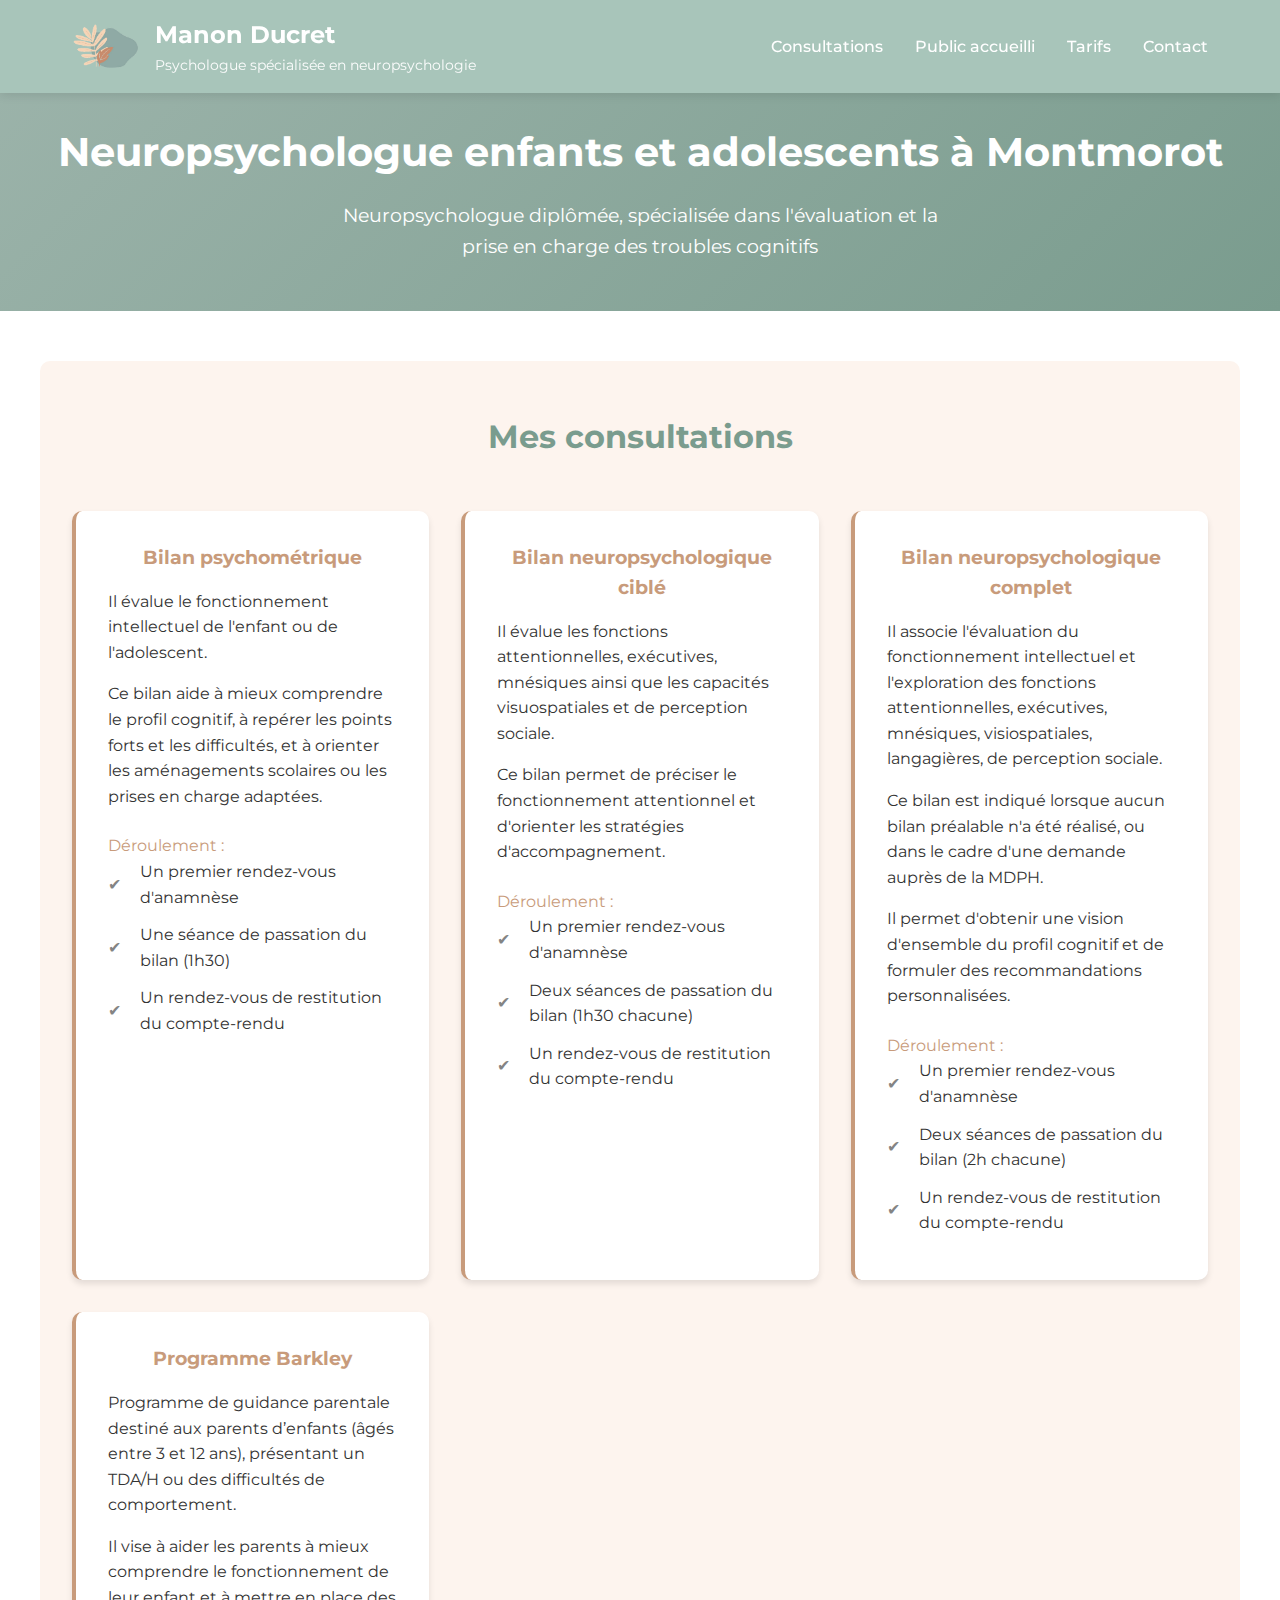
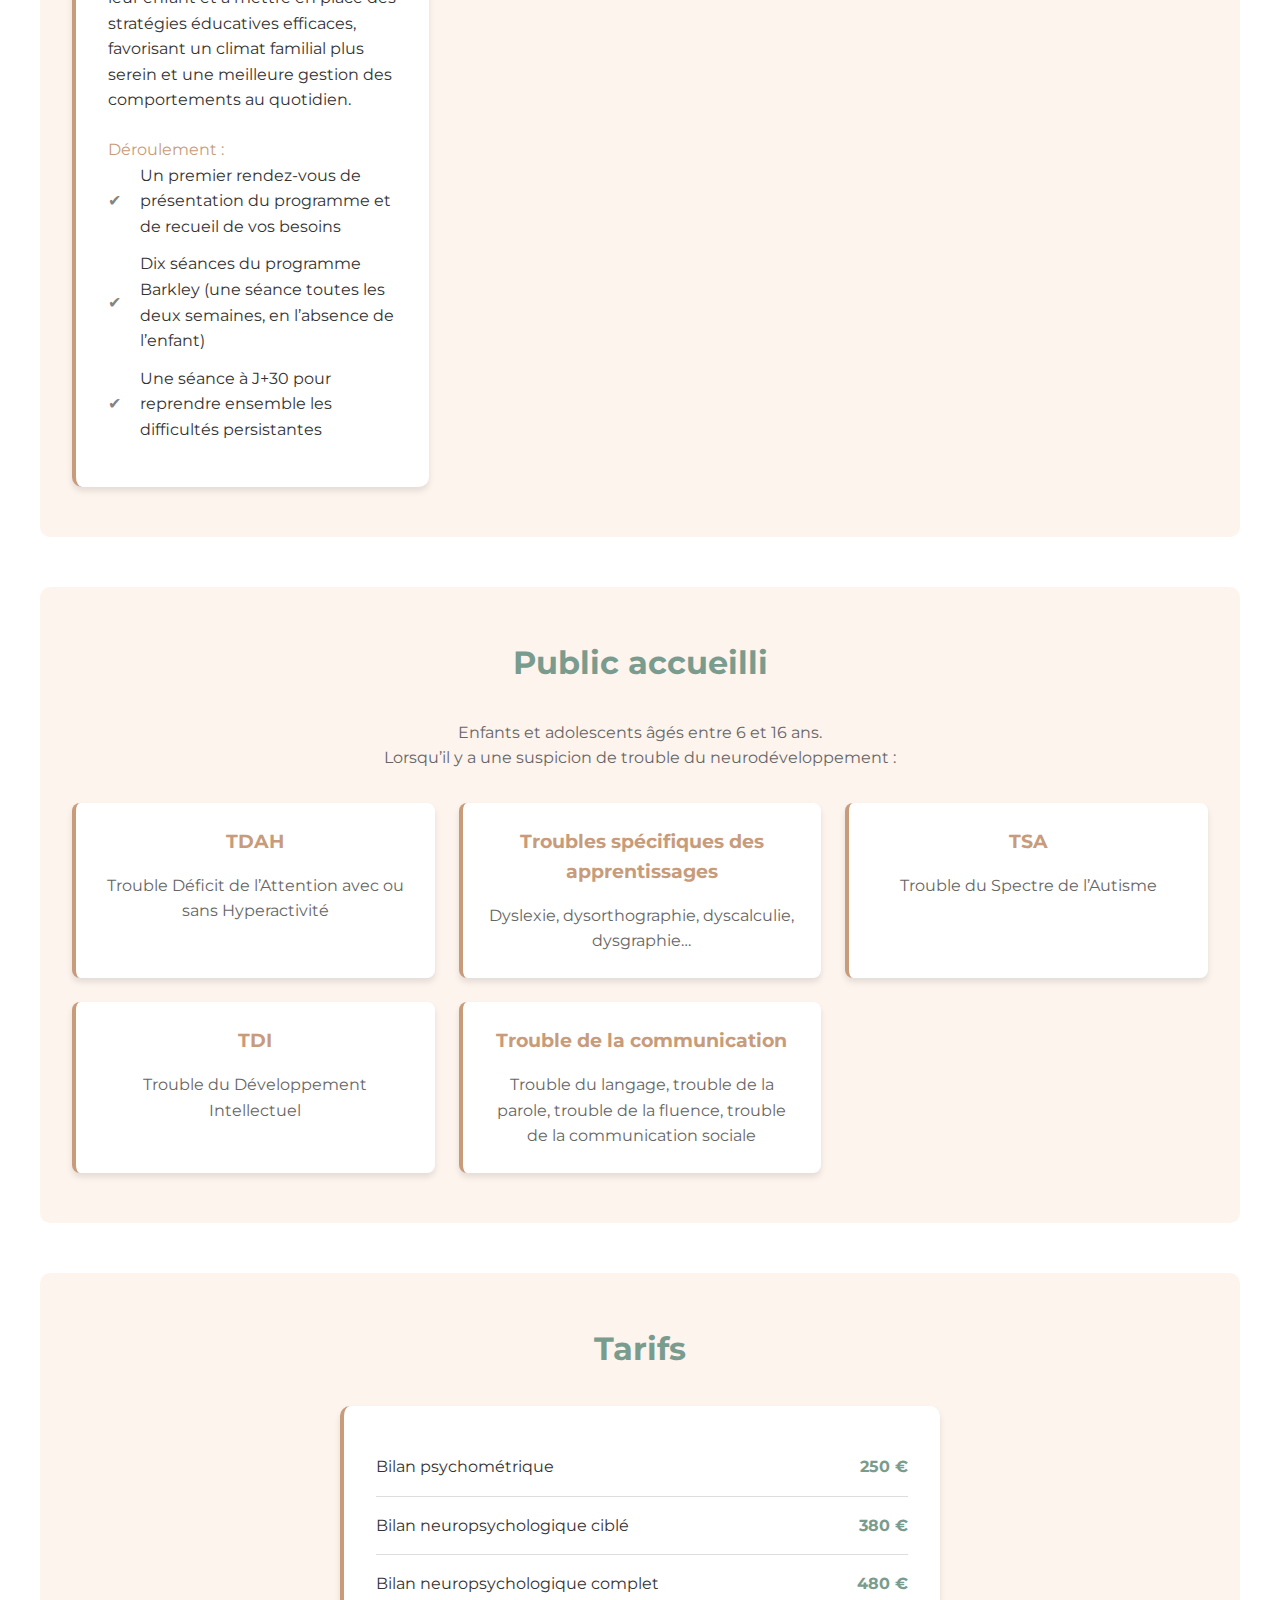
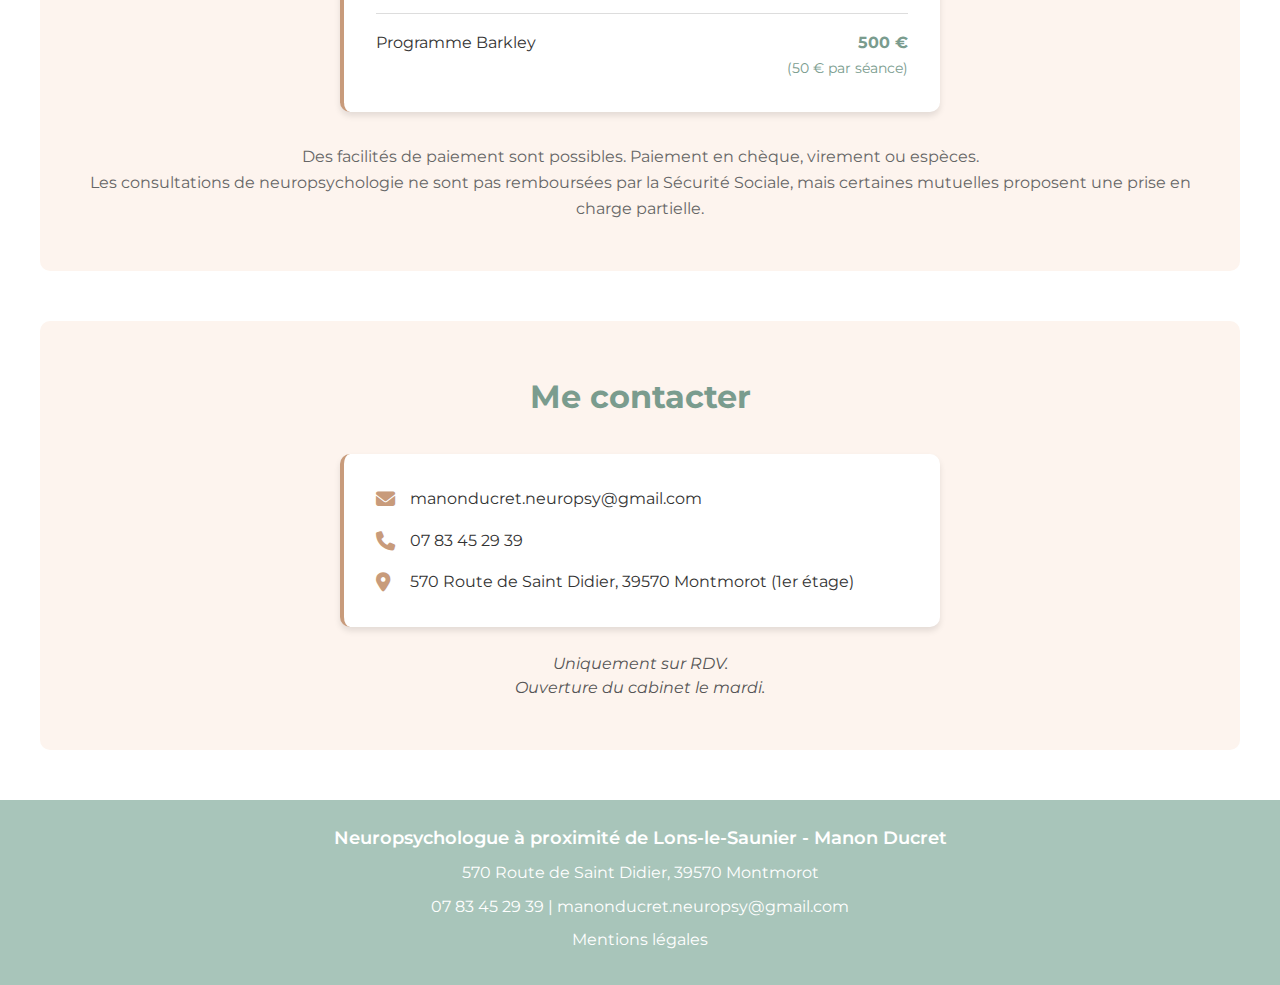
<file: index.html>
<!DOCTYPE html>
<html lang="fr">
<head>
    <meta charset="UTF-8">
    <meta name="viewport" content="width=device-width, initial-scale=1.0">
    <title>Manon Ducret | Neuropsychologue enfants et adolescents à Montmorot</title>
    <meta name="description" content="Neuropsychologue à Montmorot, spécialisée enfants et adolescents. Bilans neuropsychologiques - Programme Barkley. Cabinet dans le Jura, près de Lons-le-Saunier.">
    <link rel="preconnect" href="https://fonts.googleapis.com">
    <link rel="preconnect" href="https://fonts.gstatic.com" crossorigin>
    <link href="https://fonts.googleapis.com/css2?family=Montserrat:wght@400;500;600;700&display=swap" rel="stylesheet">
    <link rel="stylesheet" href="https://cdnjs.cloudflare.com/ajax/libs/font-awesome/6.5.1/css/all.min.css"/>
    <link rel="stylesheet" href="style.css">
</head>
<body>
    <header>
        <nav>
            <a href="index.html" class="logo-link">
                <div class="logo">
                    <img src="logo.png" alt="Logo" class="logo-img">
                    <div class="logo-text">
                        <span class="nom">Manon Ducret</span>
                        <span class="titre">Psychologue spécialisée en neuropsychologie</span>
                    </div>
                </div>
            </a>
            <button class="menu-toggle" aria-label="Menu">
                <span></span>
                <span></span>
                <span></span>
            </button>
            <ul class="nav-menu">
                <li><a href="#consultations">Consultations</a></li>
                <li><a href="#public">Public accueilli</a></li>
                <li><a href="#tarifs">Tarifs</a></li>
                <li><a href="#contact">Contact</a></li>
            </ul>
        </nav>
    </header>

    <div class="hero">
        <h1>Neuropsychologue enfants et adolescents à Montmorot</h1>
        <p>Neuropsychologue diplômée, spécialisée dans l'évaluation et la prise en charge des troubles cognitifs</p>
    </div>

    <section id="consultations">
        <h2>Mes consultations</h2>
        <div class="consultations-grid">
            <div class="consultation-card">
                <h3>Bilan psychométrique</h3>
                <p>Il évalue le fonctionnement intellectuel de l'enfant ou de l'adolescent.</p>
                <p>Ce bilan aide à mieux comprendre le profil cognitif, à repérer les points forts et les difficultés, et à orienter les aménagements scolaires ou les prises en charge adaptées.</p>
                <div class="card-steps">
                    <p class="step-title">Déroulement :</p>
                    <ul class="list">
                        <li>Un premier rendez-vous d'anamnèse</li>
                        <li>Une séance de passation du bilan (1h30)</li>
                        <li>Un rendez-vous de restitution du compte-rendu</li>
                    </ul>
                </div>
            </div>
            <div class="consultation-card">
                <h3>Bilan neuropsychologique ciblé</h3>
                <p>Il évalue les fonctions attentionnelles, exécutives, mnésiques ainsi que les capacités visuospatiales et de perception sociale.</p>
                <p>Ce bilan permet de préciser le fonctionnement attentionnel et d'orienter les stratégies d'accompagnement.</p>
                <div class="card-steps">
                    <p class="step-title">Déroulement :</p>
                    <ul class="list">
                        <li>Un premier rendez-vous d'anamnèse</li>
                        <li>Deux séances de passation du bilan (1h30 chacune)</li>
                        <li>Un rendez-vous de restitution du compte-rendu</li>
                    </ul>
                </div>
            </div>
            <div class="consultation-card">
                <h3>Bilan neuropsychologique complet</h3>
                <p>Il associe l'évaluation du fonctionnement intellectuel et l'exploration des fonctions attentionnelles, exécutives, mnésiques, visiospatiales, langagières, de perception sociale.</p>
                <p>Ce bilan est indiqué lorsque aucun bilan préalable n'a été réalisé, ou dans le cadre d'une demande auprès de la MDPH.</p>
                <p>Il permet d'obtenir une vision d'ensemble du profil cognitif et de formuler des recommandations personnalisées.</p>
                <div class="card-steps">
                    <p class="step-title">Déroulement :</p>
                    <ul class="list">
                        <li>Un premier rendez-vous d'anamnèse</li>
                        <li>Deux séances de passation du bilan (2h chacune)</li>
                        <li>Un rendez-vous de restitution du compte-rendu</li>
                    </ul>
                </div>
            </div>
            <div class="consultation-card">
                <h3>Programme Barkley</h3>
                <p>Programme de guidance parentale destiné aux parents
                    d’enfants (âgés entre 3 et 12 ans), présentant un TDA/H ou des difficultés de comportement.</p>
                <p>Il vise à aider les parents à mieux comprendre le fonctionnement de leur enfant et à mettre
                    en place des stratégies éducatives efficaces, favorisant un climat familial plus serein et une
                    meilleure gestion des comportements au quotidien.</p>
                <div class="card-steps">
                    <p class="step-title">Déroulement :</p>
                    <ul class="list">
                        <li>Un premier rendez-vous de présentation du programme et de recueil de vos besoins</li>
                        <li>Dix séances du programme Barkley (une séance toutes les deux semaines, en
                            l’absence de l’enfant)</li>
                        <li>Une séance à J+30 pour reprendre ensemble les difficultés persistantes</li>
                    </ul>
                </div>
            </div>
        </div>
    </section>

    <section id="public">
        <h2>Public accueilli</h2>
        <p>
            Enfants et adolescents âgés entre 6 et 16 ans.
        </p>
        <p>Lorsqu’il y a une suspicion de trouble du neurodéveloppement :</p>
        <div class="public-list">
            <div class="public-item">
                <h3>TDAH</h3>
                <p>Trouble Déficit de l’Attention avec ou sans Hyperactivité</p>
            </div>
            <div class="public-item">
                <h3>Troubles spécifiques des apprentissages</h3>
                <p>Dyslexie, dysorthographie, dyscalculie, dysgraphie…</p>
            </div>
            <div class="public-item">
                <h3>TSA</h3>
                <p>Trouble du Spectre de l’Autisme</p>
            </div>
            <div class="public-item">
                <h3>TDI</h3>
                <p>Trouble du Développement Intellectuel</p>
            </div>
            <div class="public-item">
                <h3>Trouble de la communication</h3>
                <p>Trouble du langage, trouble de la parole, trouble de la fluence, trouble de la communication sociale</p>
            </div>
        </div>
    </section>

    <section id="tarifs">
        <h2>Tarifs</h2>
        <div class="tarifs-container">
            <div class="tarif-item">
                <span>Bilan psychométrique</span>
                <span class="tarif-price">250 €</span>
            </div>
            <div class="tarif-item">
                <span>Bilan neuropsychologique ciblé</span>
                <span class="tarif-price">380 €</span>
            </div>
            <div class="tarif-item">
                <span>Bilan neuropsychologique complet</span>
                <span class="tarif-price">480 €</span>
            </div>
            <div class="tarif-item">
                <span class="tarif-title">Programme Barkley</span>
                <span class="tarif-price">
                    <span class="main-price">500 €</span>
                    <span class="tarif-subprice">(50 € par séance)</span>
                </span>
            </div>
        </div>
        <p>Des facilités de paiement sont possibles. Paiement en chèque, virement ou espèces.</p>
        <p>Les consultations de neuropsychologie ne sont pas remboursées par la Sécurité Sociale, mais certaines mutuelles proposent une prise en charge partielle.</p>        
    </section>

    <section id="contact">
        <h2>Me contacter</h2>
        <div class="contact-container">
            <p class="contact-item">
                <i class="fa-solid fa-envelope icon"></i>
                <a href="mailto:manonducret.neuropsy@gmail.com">manonducret.neuropsy@gmail.com</a>
            </p>

            <p class="contact-item">
                <i class="fa-solid fa-phone icon"></i>
                <a href="tel:0783452939">07 83 45 29 39</a>
            </p>

            <p class="contact-item">
                <i class="fa-solid fa-location-dot icon"></i>
                570 Route de Saint Didier, 39570 Montmorot (1er étage)
            </p>
        </div>

        <p class="contact-info">
            Uniquement sur RDV.<br>
            Ouverture du cabinet le mardi.
        </p>
    </section>

    <footer>
        <div class="footer-content">
            <p class="footer-name">Neuropsychologue à proximité de Lons-le-Saunier - Manon Ducret</p>
            <p class="footer-address">570 Route de Saint Didier, 39570 Montmorot</p>
            <p class="footer-contact">
                <a href="tel:0783452939">07 83 45 29 39</a><span class="separator"> | </span><a href="mailto:manonducret.neuropsy@gmail.com">manonducret.neuropsy@gmail.com</a>
            </p>
            <p class="footer-links">
                <a href="mentions-legales.html">Mentions légales</a>
            </p>
        </div>
    </footer>

    <button id="backToTop" class="back-to-top" aria-label="Retour en haut">
        <i class="fa-solid fa-arrow-up"></i>
    </button>

    <script>
        const menuToggle = document.querySelector('.menu-toggle');
        const navMenu = document.querySelector('.nav-menu');
        const backToTopButton = document.getElementById('backToTop');

        menuToggle.addEventListener('click', () => {
            navMenu.classList.toggle('active');
            menuToggle.classList.toggle('active');
        });

        document.querySelectorAll('.nav-menu a').forEach(link => {
            link.addEventListener('click', () => {
                navMenu.classList.remove('active');
                menuToggle.classList.remove('active');
            });
        });

        document.querySelectorAll('a[href^="#"]').forEach(anchor => {
            anchor.addEventListener('click', function (e) {
                e.preventDefault();
                const target = document.querySelector(this.getAttribute('href'));
                if (target) {
                    target.scrollIntoView({
                        behavior: 'smooth',
                        block: 'start'
                    });
                } else {
                    window.scrollTo({
                        top: 0,
                        behavior: 'smooth'
                    });
                }
            });
        });

        window.addEventListener('scroll', () => {
            if (window.scrollY > 300) {
                backToTopButton.classList.add('visible');
            } else {
                backToTopButton.classList.remove('visible');
            }
        });

        backToTopButton.addEventListener('click', () => {
            window.scrollTo({
                top: 0,
                behavior: 'smooth'
            });
        });
    </script>
</body>
</html>
</file>
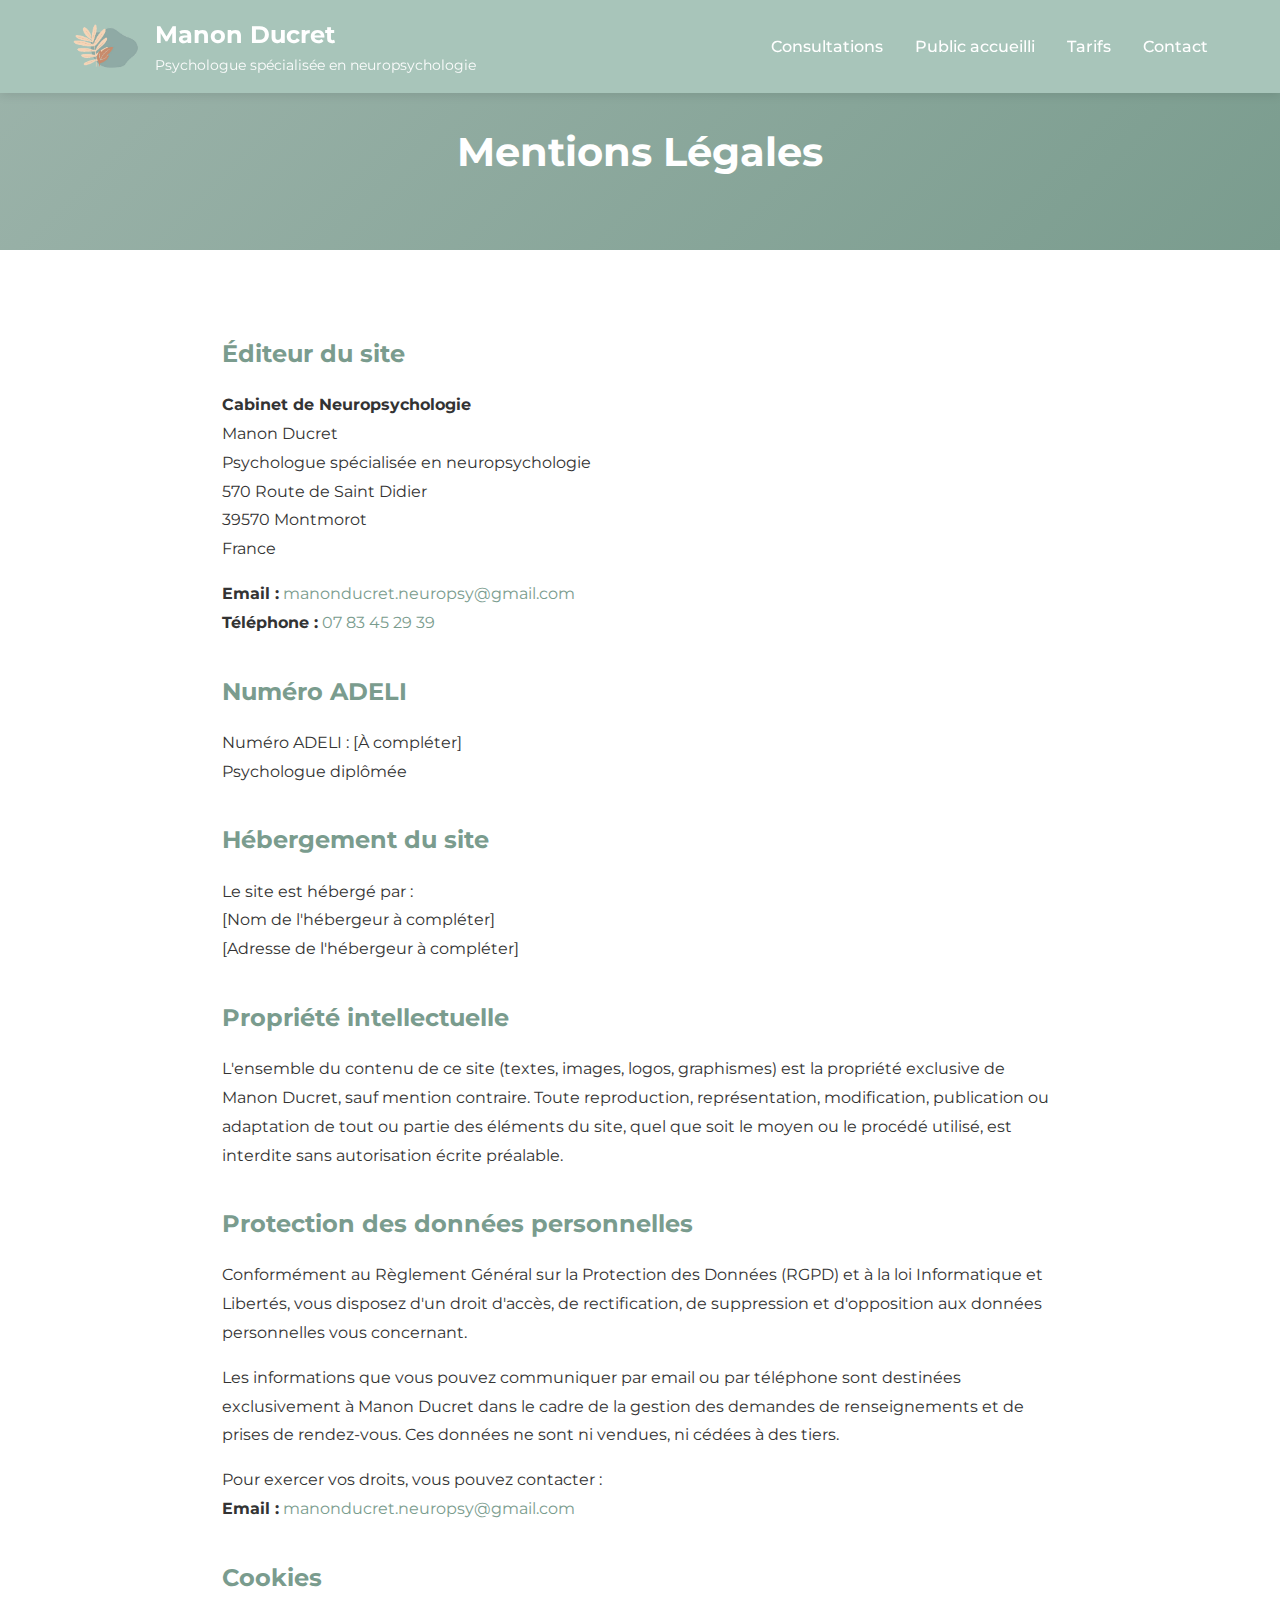
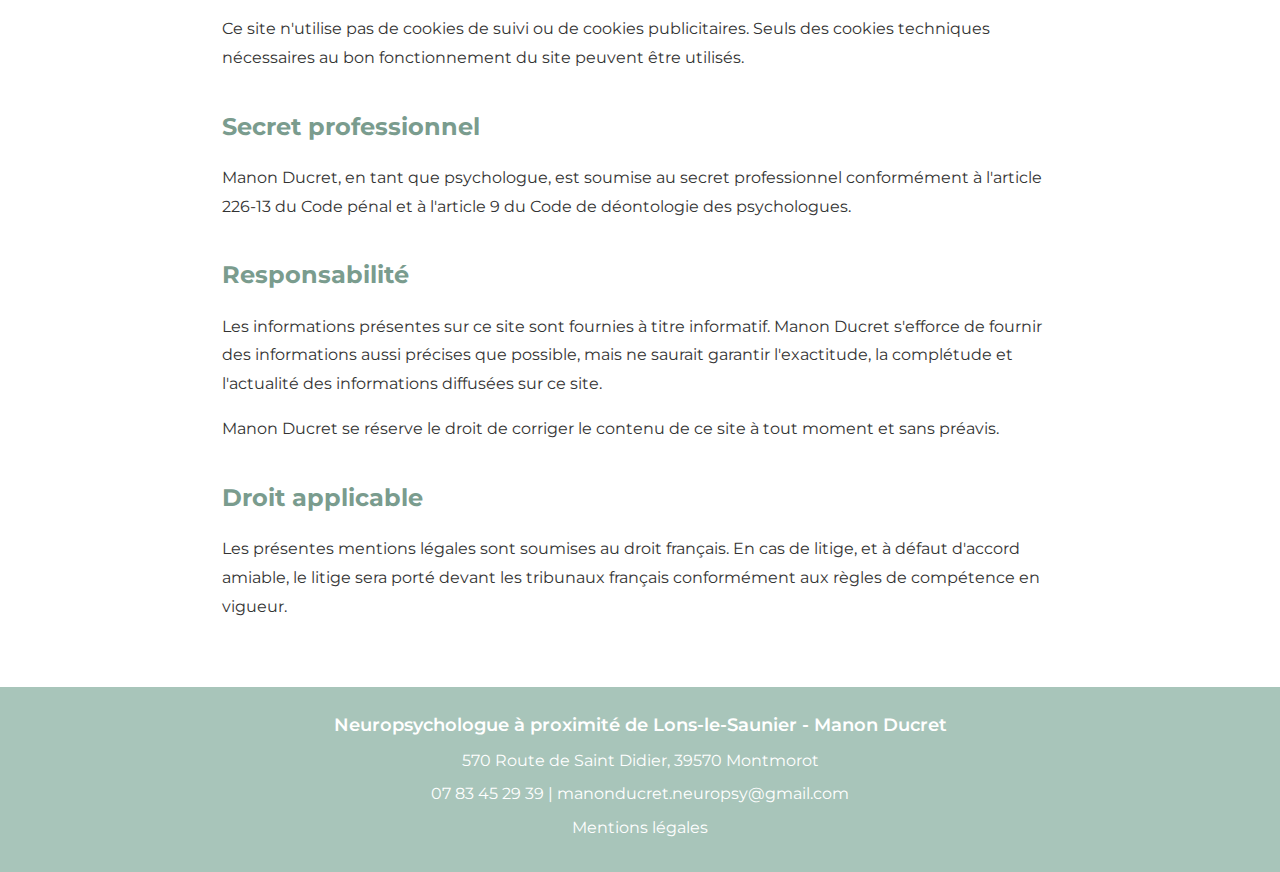
<file: mentions-legales.html>
<!DOCTYPE html>
<html lang="fr">
<head>
    <meta charset="UTF-8">
    <meta name="viewport" content="width=device-width, initial-scale=1.0">
    <title>Mentions Légales | Manon Ducret Neuropsychologue enfants et adolescents</title>
    <link rel="preconnect" href="https://fonts.googleapis.com">
    <link rel="preconnect" href="https://fonts.gstatic.com" crossorigin>
    <link href="https://fonts.googleapis.com/css2?family=Montserrat:wght@400;500;600;700&display=swap" rel="stylesheet">
    <link rel="stylesheet" href="style.css">
</head>
<body>
    <header>
        <nav>
            <a href="index.html" class="logo-link">
                <div class="logo">
                    <img src="logo.png" alt="Logo" class="logo-img">
                    <div class="logo-text">
                        <span class="nom">Manon Ducret</span>
                        <span class="titre">Psychologue spécialisée en neuropsychologie</span>
                    </div>
                </div>
            </a>
            <button class="menu-toggle" aria-label="Menu">
                <span></span>
                <span></span>
                <span></span>
            </button>
            <ul class="nav-menu">
                <li><a href="index.html#consultations">Consultations</a></li>
                <li><a href="index.html#public">Public accueilli</a></li>
                <li><a href="index.html#tarifs">Tarifs</a></li>
                <li><a href="index.html#contact">Contact</a></li>
            </ul>
        </nav>
    </header>

    <div class="hero">
        <h1>Mentions Légales</h1>
    </div>

    <section class="mentions-content">
        <h2>Éditeur du site</h2>
        <p>
            <strong>Cabinet de Neuropsychologie</strong><br>
            Manon Ducret<br>
            Psychologue spécialisée en neuropsychologie<br>
            570 Route de Saint Didier<br>
            39570 Montmorot<br>
            France
        </p>
        <p>
            <strong>Email :</strong> <a href="mailto:manonducret.neuropsy@gmail.com">manonducret.neuropsy@gmail.com</a><br>
            <strong>Téléphone :</strong> <a href="tel:0783452939">07 83 45 29 39</a>
        </p>

        <h2>Numéro ADELI</h2>
        <p>
            Numéro ADELI : [À compléter]<br>
            Psychologue diplômée
        </p>

        <h2>Hébergement du site</h2>
        <p>
            Le site est hébergé par :<br>
            [Nom de l'hébergeur à compléter]<br>
            [Adresse de l'hébergeur à compléter]
        </p>

        <h2>Propriété intellectuelle</h2>
        <p>
            L'ensemble du contenu de ce site (textes, images, logos, graphismes) est la propriété exclusive de Manon Ducret, sauf mention contraire. Toute reproduction, représentation, modification, publication ou adaptation de tout ou partie des éléments du site, quel que soit le moyen ou le procédé utilisé, est interdite sans autorisation écrite préalable.
        </p>

        <h2>Protection des données personnelles</h2>
        <p>
            Conformément au Règlement Général sur la Protection des Données (RGPD) et à la loi Informatique et Libertés, vous disposez d'un droit d'accès, de rectification, de suppression et d'opposition aux données personnelles vous concernant.
        </p>
        <p>
            Les informations que vous pouvez communiquer par email ou par téléphone sont destinées exclusivement à Manon Ducret dans le cadre de la gestion des demandes de renseignements et de prises de rendez-vous. Ces données ne sont ni vendues, ni cédées à des tiers.
        </p>
        <p>
            Pour exercer vos droits, vous pouvez contacter :<br>
            <strong>Email :</strong> <a href="mailto:manonducret.neuropsy@gmail.com">manonducret.neuropsy@gmail.com</a>
        </p>

        <h2>Cookies</h2>
        <p>
            Ce site n'utilise pas de cookies de suivi ou de cookies publicitaires. Seuls des cookies techniques nécessaires au bon fonctionnement du site peuvent être utilisés.
        </p>

        <h2>Secret professionnel</h2>
        <p>
            Manon Ducret, en tant que psychologue, est soumise au secret professionnel conformément à l'article 226-13 du Code pénal et à l'article 9 du Code de déontologie des psychologues.
        </p>

        <h2>Responsabilité</h2>
        <p>
            Les informations présentes sur ce site sont fournies à titre informatif. Manon Ducret s'efforce de fournir des informations aussi précises que possible, mais ne saurait garantir l'exactitude, la complétude et l'actualité des informations diffusées sur ce site.
        </p>
        <p>
            Manon Ducret se réserve le droit de corriger le contenu de ce site à tout moment et sans préavis.
        </p>

        <h2>Droit applicable</h2>
        <p>
            Les présentes mentions légales sont soumises au droit français. En cas de litige, et à défaut d'accord amiable, le litige sera porté devant les tribunaux français conformément aux règles de compétence en vigueur.
        </p>
    </section>

    <footer>
        <div class="footer-content">
            <p class="footer-name">Neuropsychologue à proximité de Lons-le-Saunier - Manon Ducret</p>
            <p class="footer-address">570 Route de Saint Didier, 39570 Montmorot</p>
            <p class="footer-contact">
                <a href="tel:0783452939">07 83 45 29 39</a><span class="separator"> | </span><a href="mailto:manonducret.neuropsy@gmail.com">manonducret.neuropsy@gmail.com</a>
            </p>
            <p class="footer-links">
                <a href="mentions-legales.html">Mentions légales</a>
            </p>
        </div>
    </footer>

    <button id="backToTop" class="back-to-top" aria-label="Retour en haut">
        <i class="fa-solid fa-arrow-up"></i>
    </button>

    <script>
        const menuToggle = document.querySelector('.menu-toggle');
        const navMenu = document.querySelector('.nav-menu');
        const backToTopButton = document.getElementById('backToTop');

        menuToggle.addEventListener('click', () => {
            navMenu.classList.toggle('active');
            menuToggle.classList.toggle('active');
        });

        document.querySelectorAll('.nav-menu a').forEach(link => {
            link.addEventListener('click', () => {
                navMenu.classList.remove('active');
                menuToggle.classList.remove('active');
            });
        });

        window.addEventListener('scroll', () => {
            if (window.scrollY > 300) {
                backToTopButton.classList.add('visible');
            } else {
                backToTopButton.classList.remove('visible');
            }
        });

        backToTopButton.addEventListener('click', () => {
            window.scrollTo({
                top: 0,
                behavior: 'smooth'
            });
        });
    </script>
</body>
</html>
</file>
<file: style.css>
* {
    margin: 0;
    padding: 0;
    box-sizing: border-box;
}

body {
    font-family: 'Montserrat', sans-serif;
    line-height: 1.6;
    color: #333;
}

header {
    background: #a8c5ba;
    color: white;
    padding: 1rem 0;
    position: fixed;
    width: 100%;
    top: 0;
    z-index: 1000;
    box-shadow: 0 2px 10px rgba(0,0,0,0.1);
}

nav {
    max-width: 1200px;
    margin: 0 auto;
    display: flex;
    justify-content: space-between;
    align-items: center;
    padding: 0 2rem;
}

.logo {
    display: flex;
    align-items: center;
    gap: 1rem;
}

.logo-link {
    text-decoration: none;
    color: inherit;
    display: flex;
    align-items: center;
    transition: opacity 0.3s;
}

.logo-link:hover {
    opacity: 0.9;
}

.logo-img {
    height: 50px;
    width: auto;
}

.logo-text {
    display: flex;
    flex-direction: column;
}

.logo-text .nom {
    font-size: 1.5rem;
    font-weight: bold;
}

.logo-text .titre {
    font-size: 0.9rem;
    font-weight: 400;
    opacity: 0.95;
}

.nav-menu {
    display: flex;
    list-style: none;
    gap: 2rem;
}

.menu-toggle {
    display: none;
    flex-direction: column;
    background: none;
    border: none;
    cursor: pointer;
    padding: 0;
    width: 30px;
    gap: 5px;
}

.menu-toggle span {
    width: 100%;
    height: 3px;
    background: white;
    transition: all 0.3s;
    border-radius: 2px;
}

.menu-toggle.active span:nth-child(1) {
    transform: rotate(45deg) translate(8px, 8px);
}

.menu-toggle.active span:nth-child(2) {
    opacity: 0;
}

.menu-toggle.active span:nth-child(3) {
    transform: rotate(-45deg) translate(7px, -7px);
}

nav a {
    color: white;
    text-decoration: none;
    transition: opacity 0.3s;
    font-weight: 500;
}

nav a:hover {
    opacity: 0.8;
}

.hero {
    background: linear-gradient(135deg, #9db4ab 0%, #7a9c8e 100%);
    color: white;
    padding: 120px 2rem 50px;
    text-align: center;
}

.hero h1 {
    font-size: 2.5rem;
    margin-bottom: 1rem;
}

.hero p {
    font-size: 1.2rem;
    max-width: 600px;
    margin: 0 auto;
}

section {
    max-width: 1200px;
    scroll-margin-top: 130px;
    margin: 50px auto;
    padding: 50px 2rem;
}

h2 {
    color: #7a9c8e;
    font-size: 2rem;
    margin-bottom: 2rem;
    text-align: center;
}

#consultations {
    background: #FDF4EE;
    border-radius: 10px;
}

.consultations-grid {
    display: grid;
    grid-template-columns: repeat(auto-fit, minmax(300px, 1fr));
    gap: 2rem;
    margin-top: 3rem;
}

.consultation-card {
    background: white;
    padding: 2rem;
    border-radius: 10px;
    box-shadow: 0 4px 6px rgba(0,0,0,0.1);
    transition: transform 0.3s;
    text-align: center;
    border-left: 4px solid #c89b7b;
}

.consultation-card:hover {
    transform: translateY(-5px);
}

.consultation-card h3 {
    color: #c89b7b;
    margin-bottom: 1rem;
}

.consultation-card p{
    text-align: left;
}

.consultation-card p + p{
    margin-top: 1rem;
}

.card-steps {
    padding-top: 1.5rem;
}

.card-steps ul {
    text-align: left;
}

.list {
  list-style: none;
  padding-left: 0;
}

.list li {
  position: relative;
  padding-left: 2rem;
  margin-bottom: 0.75rem;
}

.list li::before {
  content: "✔";
  position: absolute;
  left: 0;
  top: 50%;
  transform: translateY(-50%);
  color: #333;
  opacity: 60%;
  font-size: 1rem;
  line-height: 1;
}

.step-title {
    color: #c89b7b;
}

#public {
    background: #FDF4EE;
    border-radius: 10px;
}

#public p{
    color: #666;
    text-align: center;
}

.public-list {
    display: grid;
    grid-template-columns: repeat(3, minmax(250px, 1fr));
    gap: 1.5rem;
    margin-top: 2rem;
}

.public-item {
    background: white;
    padding: 1.5rem;
    border-radius: 8px;
    border-left: 4px solid #c89b7b;
    box-shadow: 0 4px 6px rgba(0,0,0,0.1);
    transition: transform 0.3s;
    text-align: center;
}

.public-item:hover {
    transform: translateY(-5px);
}

.public-item h3 {
    color: #c89b7b;
    margin-bottom: 1rem;
}

#tarifs {
    background: #FDF4EE;
    border-radius: 10px;
}

#tarifs p {
    color: #666;
    text-align: center;
}

.tarifs-container {
    background: white;
    padding: 2rem;
    border-radius: 10px;
    max-width: 600px;
    margin: 2rem auto;
    box-shadow: 0 4px 6px rgba(0,0,0,0.1);
    border-left: 4px solid #c89b7b;
}

.tarif-item:last-child {
    border-bottom: none;
    padding-bottom: 0;
}

.tarif-item {
    display: flex;
    justify-content: space-between;
    align-items: flex-start;
    padding: 1rem 0;
    border-bottom: 1px solid #ddd;
}

.tarif-title {
    flex: 1;
    margin-right: 1rem; 
    word-break: break-word;
}

.tarif-price {
    flex: 0 0 auto;
    display: flex;
    flex-direction: column;
    align-items: flex-end;
    color: #7a9c8e;
    font-weight: bold;
}

.main-price {
    font-weight: bold;
    color: #7a9c8e;
}

.tarif-subprice {
    font-weight: normal;
    font-size: 0.9em;
    color: #7a9c8e;
    margin-top: 2px;
}

#contact {
    background: #FDF4EE;
    border-radius: 10px;
    text-align: center;
}

.contact-container {
    background: white;
    padding: 2rem;
    border-radius: 10px;
    max-width: 600px;
    margin: 0 auto;
    box-shadow: 0 4px 6px rgba(0,0,0,0.1);
    border-left: 4px solid #c89b7b;
    display: flex;
    flex-direction: column;
    align-items: flex-start;
    gap: 16px;
    text-align: left;
}

.contact-item {
    display: grid;
    grid-template-columns: min-content 1fr;
    column-gap: 12px;
    align-items: start;
}

.contact-item a {
    color: #333;
    text-decoration: none;
}

.contact-item a:hover {
    color: #c89b7b;
}

.contact-info {
    margin-top: 25px;
    font-style: italic;
    color: #555;
    text-align: center;
    line-height: 1.5;
}

.icon {
    color: #c89b7b;
    margin-top: 4px;
    font-size: 1.2rem;
    min-width: 22px;
}

footer {
    background: #a8c5ba;
    color: white;
    text-align: center;
    padding: 1.5rem 2rem;
}

.footer-content {
    max-width: 1200px;
    margin: 0 auto;
}

.footer-name {
    font-weight: 600;
    font-size: 1.1rem;
    margin-bottom: 0.5rem;
}

.footer-address,
.footer-contact {
    margin-bottom: 0.5rem;
}

.footer-contact a {
    color: white;
    text-decoration: none;
    transition: opacity 0.3s;
}

.footer-contact a:hover {
    opacity: 0.7;
}

.footer-links {
    margin: 0.5rem 0;
}

.footer-links a {
    color: white;
    text-decoration: none;
    transition: opacity 0.3s;
}

.footer-links a:hover {
    opacity: 0.7;
    text-decoration: none;
}

.back-to-top {
    position: fixed;
    bottom: 30px;
    right: 30px;
    background: #a8c5ba;
    color: white;
    width: 50px;
    height: 50px;
    border-radius: 50%;
    border: none;
    cursor: pointer;
    display: flex;
    align-items: center;
    justify-content: center;
    font-size: 1.2rem;
    box-shadow: 0 4px 10px rgba(0,0,0,0.2);
    opacity: 0;
    visibility: hidden;
    transition: all 0.3s;
    z-index: 999;
}

.back-to-top.visible {
    opacity: 1;
    visibility: visible;
}

.back-to-top:hover {
    background: #7a9c8e;
    transform: translateY(-3px);
}

.mentions-content {
    max-width: 900px;
    margin: 0 auto;
    padding: 50px 2rem;
    line-height: 1.8;
}

.mentions-content h2 {
    color: #7a9c8e;
    font-size: 1.5rem;
    margin-top: 2rem;
    margin-bottom: 1rem;
    text-align: left;
}

.mentions-content p {
    margin-bottom: 1rem;
}

.mentions-content a {
    color: #7a9c8e;
    text-decoration: none;
}

.mentions-content a:hover {
    text-decoration: none;
    opacity: 0.7;
}

@media (max-width: 768px) {
    nav {
        flex-wrap: wrap;
    }

    .menu-toggle {
        display: flex;
        order: 1;
    }

    .logo {
        order: 0;
    }

    .nav-menu {
        display: none;
        flex-direction: column;
        width: 100%;
        order: 2;
        background: #a8c5ba;
        padding: 1rem 0;
        gap: 0;
    }

    .nav-menu.active {
        display: flex;
    }

    .nav-menu li {
        width: 100%;
        text-align: center;
        padding: 0.75rem 0;
        border-top: 1px solid rgba(255, 255, 255, 0.1);
    }

    .logo-text .nom {
        font-size: 1.2rem;
    }

    .logo-text .titre {
        font-size: 0.75rem;
    }

    .logo-img {
        height: 40px;
    }

    .hero h1 {
        font-size: 2rem;
    }

    .consultations-grid {
        grid-template-columns: 1fr;
    }

    .contact-item {
        column-gap: 10px;
    }

    footer {
        padding: 1.5rem 1rem;
    }

    .footer-name {
        font-size: 1rem;
    }

    .footer-address,
    .footer-contact {
        font-size: 0.9rem;
        line-height: 1.8;
    }

    .footer-contact {
        display: flex;
        flex-direction: column;
        gap: 0.3rem;
    }

    .footer-contact .separator {
        display: none;
    }

    .footer-contact a {
        display: block;
    }

    .back-to-top {
        width: 45px;
        height: 45px;
        bottom: 20px;
        right: 20px;
        font-size: 1rem;
    }

    .public-list {
        grid-template-columns: repeat(auto-fit, minmax(250px, 1fr));
    }
}
</file>
